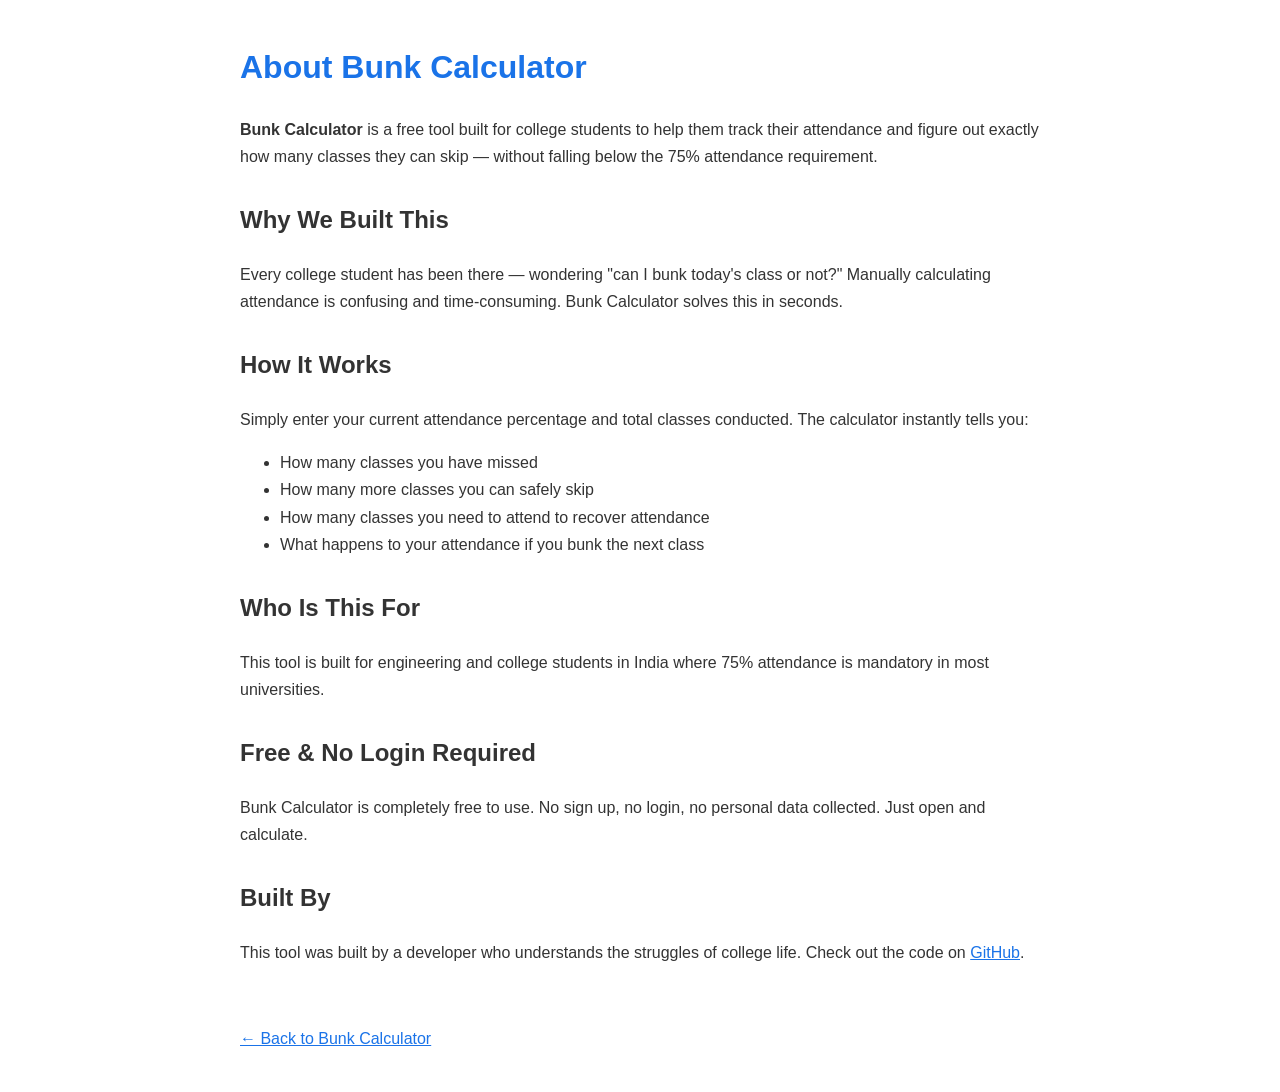
<file: about.html>
<!DOCTYPE html>
<html lang="en">
<head>
  <meta charset="UTF-8">
  <meta name="viewport" content="width=device-width, initial-scale=1.0">
  <title>About – Bunk Calculator</title>
  <link rel="icon" type="image/x-icon" href="/favicon.ico">
  <style>
    body {
      font-family: Arial, sans-serif;
      max-width: 800px;
      margin: 40px auto;
      padding: 0 20px;
      color: #333;
      line-height: 1.7;
    }
    h1 { color: #1a73e8; }
    h2 { margin-top: 30px; }
    a { color: #1a73e8; }
  </style>
</head>
<body>

  <h1>About Bunk Calculator</h1>

  <p><strong>Bunk Calculator</strong> is a free tool built for college students to help them track their attendance and figure out exactly how many classes they can skip — without falling below the 75% attendance requirement.</p>

  <h2>Why We Built This</h2>
  <p>Every college student has been there — wondering "can I bunk today's class or not?" Manually calculating attendance is confusing and time-consuming. Bunk Calculator solves this in seconds.</p>

  <h2>How It Works</h2>
  <p>Simply enter your current attendance percentage and total classes conducted. The calculator instantly tells you:</p>
  <ul>
    <li>How many classes you have missed</li>
    <li>How many more classes you can safely skip</li>
    <li>How many classes you need to attend to recover attendance</li>
    <li>What happens to your attendance if you bunk the next class</li>
  </ul>

  <h2>Who Is This For</h2>
  <p>This tool is built for engineering and college students in India where 75% attendance is mandatory in most universities.</p>

  <h2>Free & No Login Required</h2>
  <p>Bunk Calculator is completely free to use. No sign up, no login, no personal data collected. Just open and calculate.</p>

  <h2>Built By</h2>
  <p>This tool was built by a developer who understands the struggles of college life. Check out the code on <a href="https://github.com/webdivyeloper/bunk-calculator" target="_blank">GitHub</a>.</p>

  <br>
  <p><a href="/">← Back to Bunk Calculator</a></p>

</body>
</html>
</file>
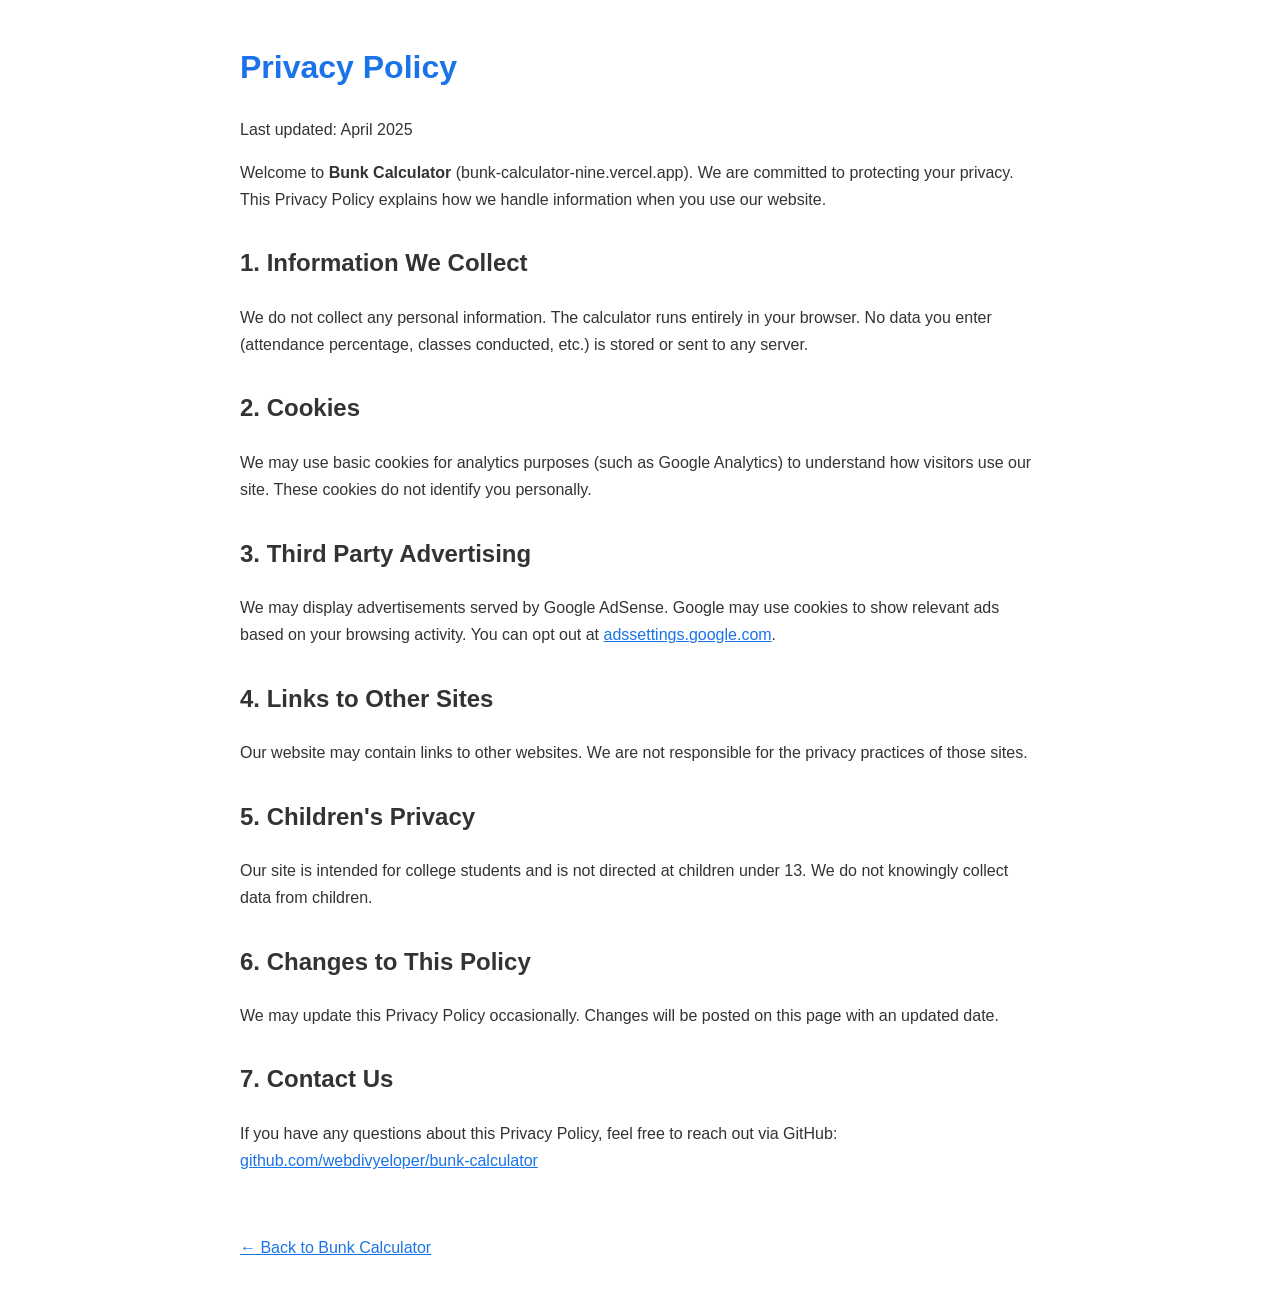
<file: privacy-policy.html>
<!DOCTYPE html>
<html lang="en">
<head>
  <meta charset="UTF-8">
  <meta name="viewport" content="width=device-width, initial-scale=1.0">
  <title>Privacy Policy – Bunk Calculator</title>
  <link rel="icon" type="image/x-icon" href="/favicon.ico">
  <style>
    body {
      font-family: Arial, sans-serif;
      max-width: 800px;
      margin: 40px auto;
      padding: 0 20px;
      color: #333;
      line-height: 1.7;
    }
    h1 { color: #1a73e8; }
    h2 { margin-top: 30px; }
    a { color: #1a73e8; }
  </style>
</head>
<body>

  <h1>Privacy Policy</h1>
  <p>Last updated: April 2025</p>

  <p>Welcome to <strong>Bunk Calculator</strong> (bunk-calculator-nine.vercel.app). We are committed to protecting your privacy. This Privacy Policy explains how we handle information when you use our website.</p>

  <h2>1. Information We Collect</h2>
  <p>We do not collect any personal information. The calculator runs entirely in your browser. No data you enter (attendance percentage, classes conducted, etc.) is stored or sent to any server.</p>

  <h2>2. Cookies</h2>
  <p>We may use basic cookies for analytics purposes (such as Google Analytics) to understand how visitors use our site. These cookies do not identify you personally.</p>

  <h2>3. Third Party Advertising</h2>
  <p>We may display advertisements served by Google AdSense. Google may use cookies to show relevant ads based on your browsing activity. You can opt out at <a href="https://adssettings.google.com" target="_blank">adssettings.google.com</a>.</p>

  <h2>4. Links to Other Sites</h2>
  <p>Our website may contain links to other websites. We are not responsible for the privacy practices of those sites.</p>

  <h2>5. Children's Privacy</h2>
  <p>Our site is intended for college students and is not directed at children under 13. We do not knowingly collect data from children.</p>

  <h2>6. Changes to This Policy</h2>
  <p>We may update this Privacy Policy occasionally. Changes will be posted on this page with an updated date.</p>

  <h2>7. Contact Us</h2>
  <p>If you have any questions about this Privacy Policy, feel free to reach out via GitHub: <a href="https://github.com/webdivyeloper/bunk-calculator" target="_blank">github.com/webdivyeloper/bunk-calculator</a></p>

  <br>
  <p><a href="/">← Back to Bunk Calculator</a></p>

</body>
</html>
</file>
